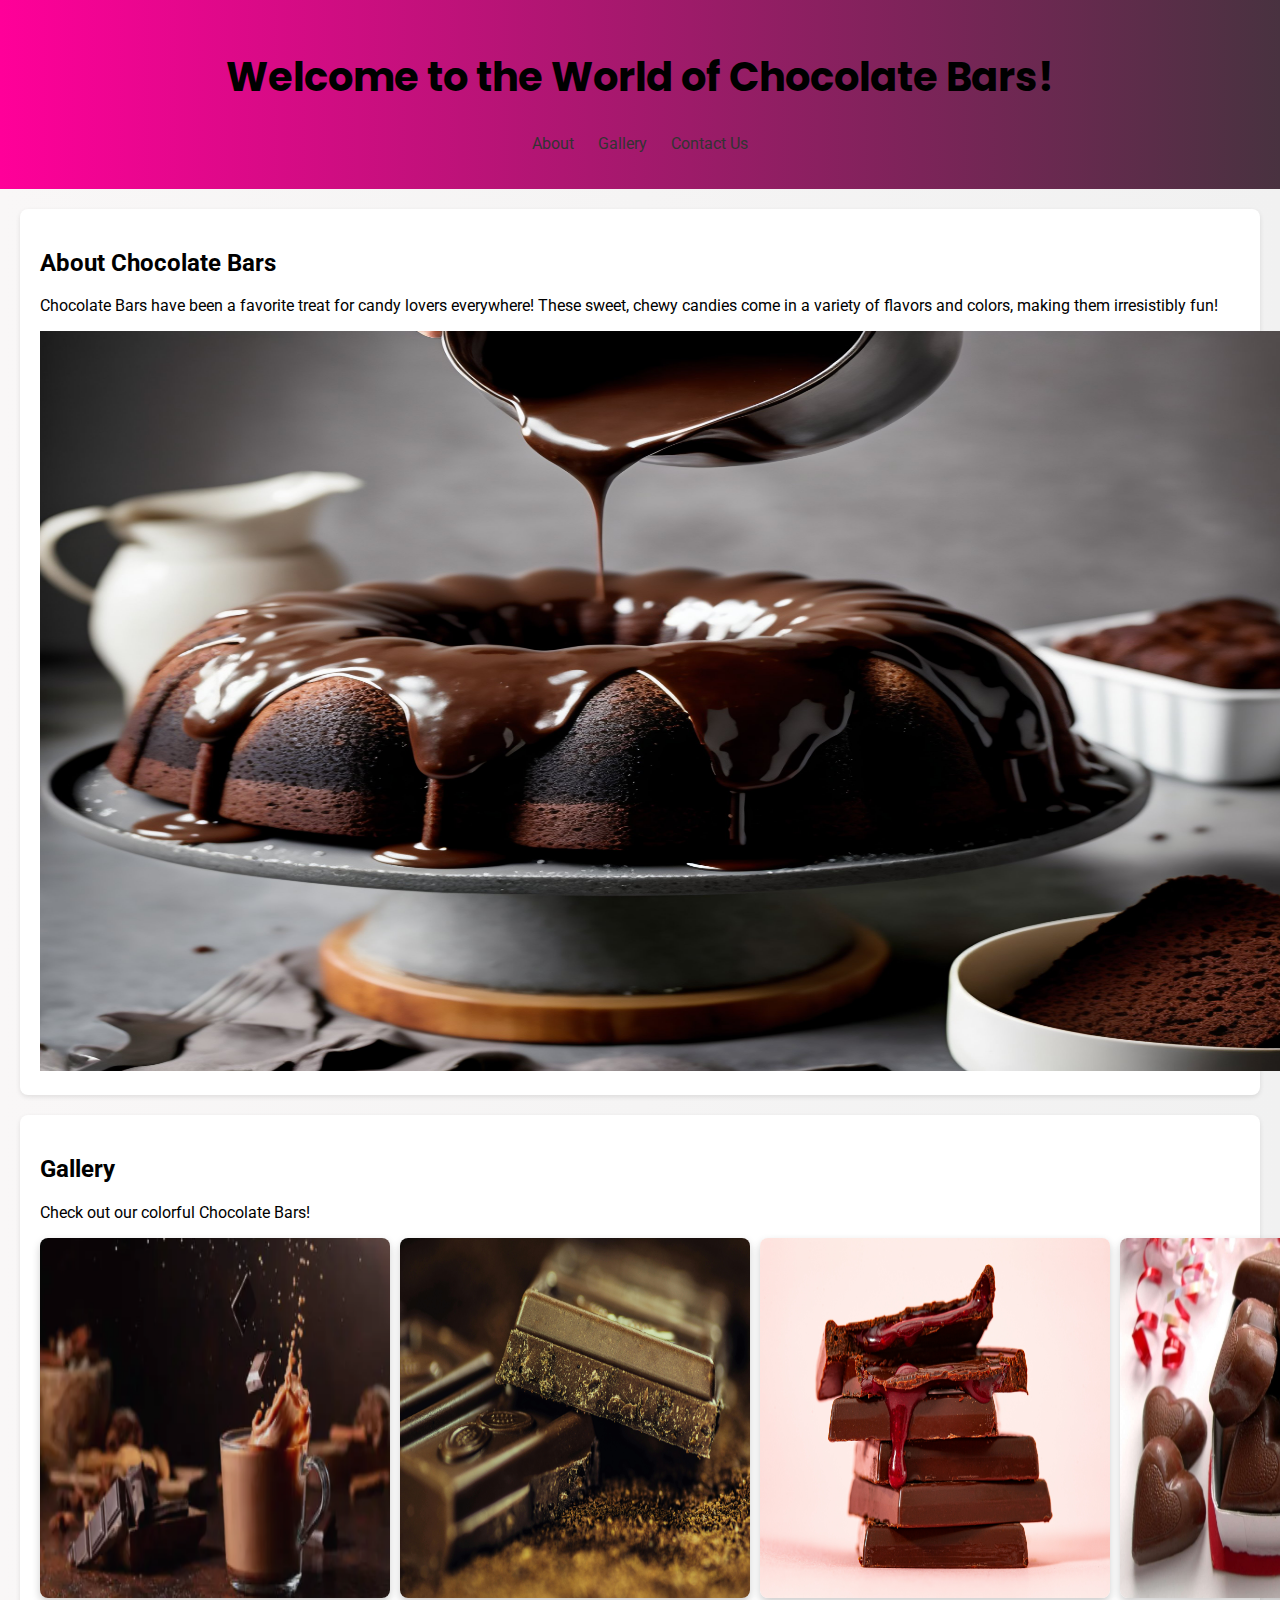
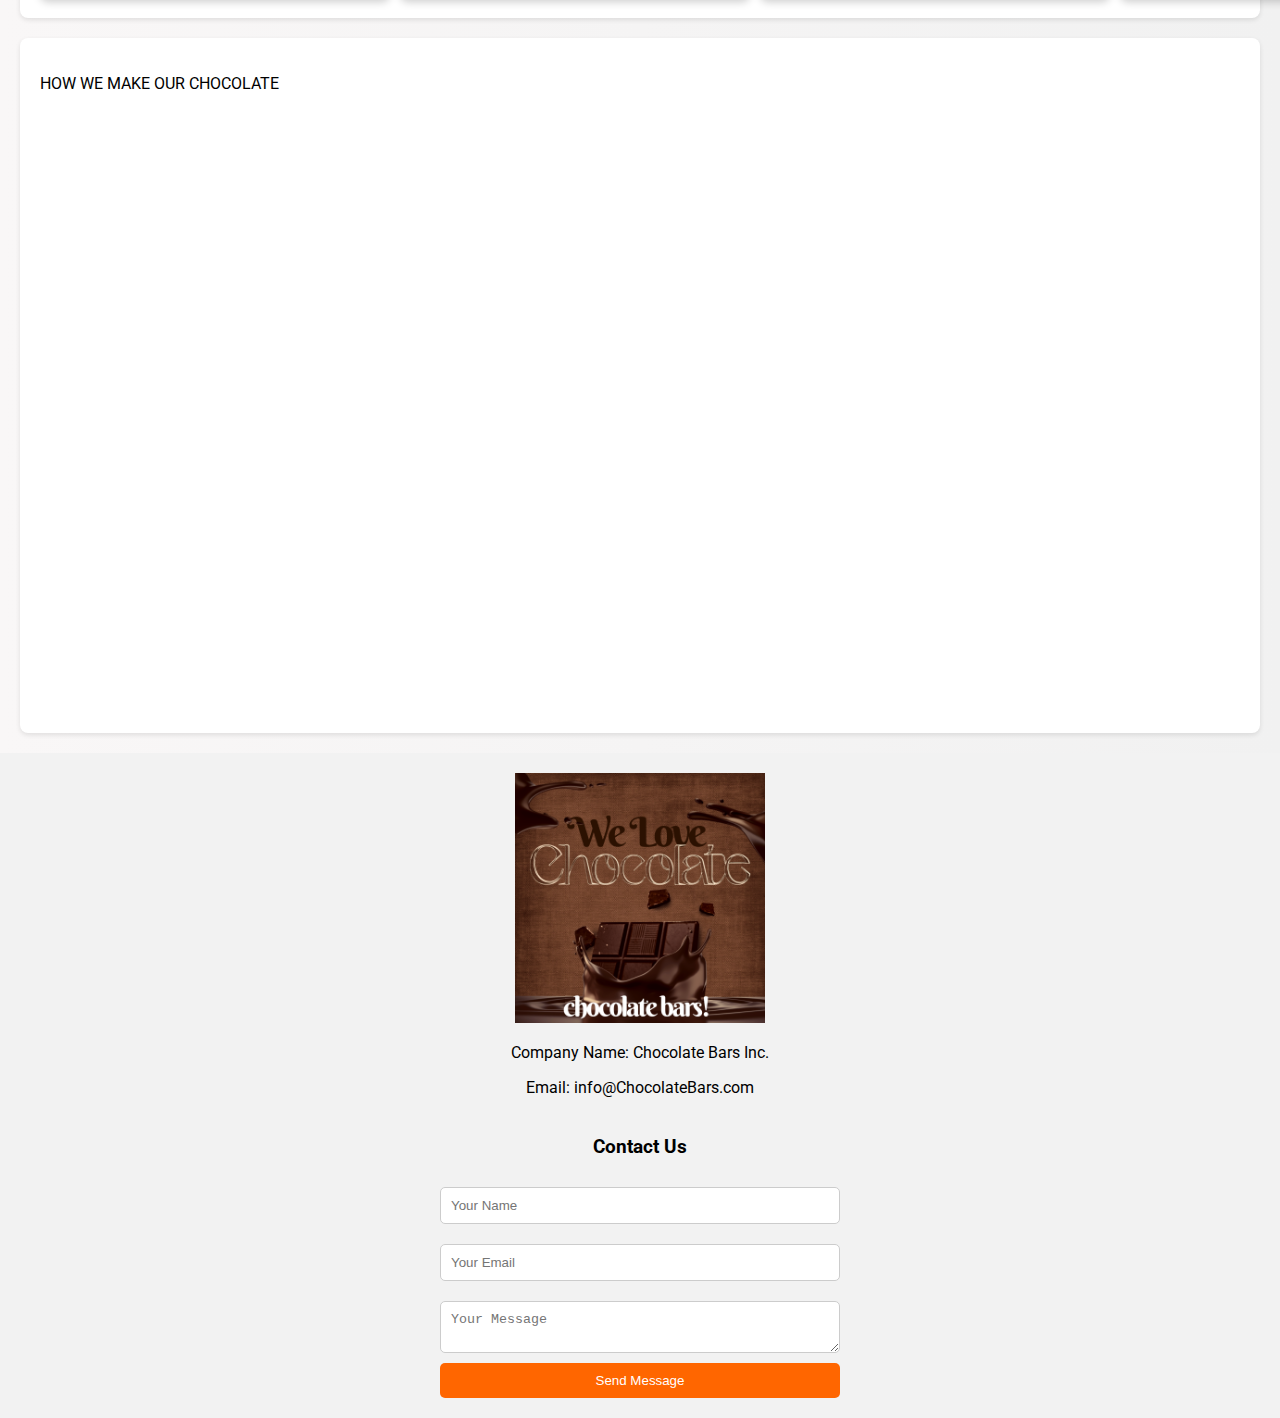
<file: 2 Assignment 2/Index.html>
<!DOCTYPE html>
<html lang="en" xmlns="http://www.w3.org/1999/html">
<head>
    <meta charset="UTF-8">
    <meta name="viewport" content="width=device-width, initial-scale=1.0">
    <meta name="description" content="Welcome to the sweetest place for Chocolate Bars!!">
    <meta name="keywords" content="Chocolate Bars!, Candy, Sweet, Treats">
    <title>How Sweet Is This -Chocolate Bars</title>
    <link rel="stylesheet" href="Style.css">
    <link href="https://fonts.googleapis.com/css2?family=Roboto:wght@400;700&family=Poppins:wght@300&display=swap" rel="stylesheet">
</head>
<body>
<header>
    <h1>Welcome to the World of Chocolate Bars!</h1>
    <nav>
        <ul>
            <li><a href="#about">About</a></li>
            <li><a href="#gallery">Gallery</a></li>
            <li><a href="#contact">Contact Us</a></li>
        </ul>
    </nav>
</header>

<section id="about">
    <h2>About Chocolate Bars</h2>
    <p>Chocolate Bars have been a favorite treat for candy lovers everywhere! These sweet, chewy candies come in a variety of flavors and colors, making them irresistibly fun!</p>
    <img src="Img/p4.jpg" alt="Chocolate Bars" class="chocolate-bar-img" />

</section>
<section id="gallery">
    <h2>Gallery</h2>
    <p>Check out our colorful Chocolate Bars!</p>
    <div class="gallery">
        <img src="Img/p3.png" alt="Number 1 Chocolate Bars" />
        <img src="Img/p2.jpg" alt="Number 2 Chocolate Bars" />
        <img src="Img/p1.jpg" alt="Number 3 Chocolate Bars" />
        <img src="Img/p5.jpeg" alt="Number 4 Chocolate Bars" />

    </div>
</section>
<section>
    <p>HOW WE MAKE OUR CHOCOLATE</p>
    <iframe width="1430" height="600" src="https://www.youtube.com/embed/DISjdfkSjc8?si=8TAmsdQ_Ic9886gP" title="YouTube video player" frameborder="0" allow="accelerometer; autoplay; clipboard-write; encrypted-media; gyroscope; picture-in-picture; web-share" referrerpolicy="strict-origin-when-cross-origin" allowfullscreen></iframe>
</section>



<footer>
    <div class="footer-content">
        <img src="Img/logo.png" alt="Company Logo" class="logo">
        <p>Company Name: Chocolate Bars Inc.</p>
        <p>Email: info@ChocolateBars.com</p>
    </div>
    <form id="contact" action="#" method="post">
        <h3>Contact Us</h3>
        <input type="text" placeholder="Your Name" required>
        <input type="email" placeholder="Your Email" required>
        <textarea placeholder="Your Message" required></textarea>
        <button type="submit">Send Message</button>
    </form>
</footer>
</body>
</html>
</file>
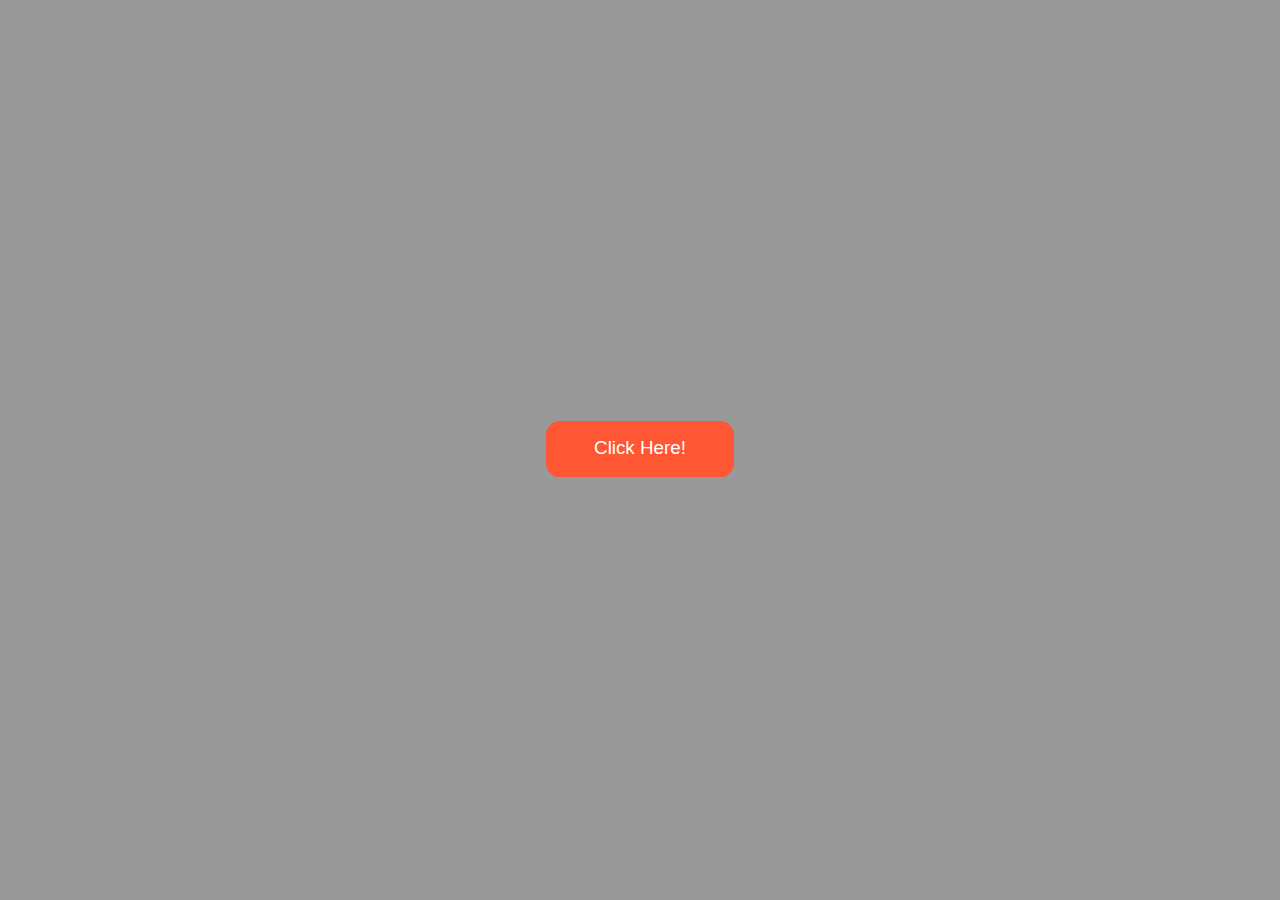
<file: 2 lab 3/index.html>
<!DOCTYPE html>
<html lang="en">
<head>
    <meta charset="UTF-8"> <!-- Defines the character encoding for the document -->
    <meta name="viewport" content="width=device-width, initial-scale=1.0"> <!-- Sets the viewport for mobile responsiveness -->
    <title>SVG Button </title> <!-- Title of the webpage -->
    <link rel="stylesheet" href="style.css"> <!-- Link to the external CSS file for styling -->
</head>
<body>

<div class="button-container"> <!-- Container to help center the button -->
    <!-- SVG Button -->
    <button class="svg-button" onclick="alert('Button clicked!')"> <!-- Button with alert on click -->
        <!-- SVG code here -->
        <svg xmlns="http://www.w3.org/2000/svg" viewBox="0 0 200 60"> <!-- Correct viewBox syntax -->
            <rect width="200" height="60" rx="15" fill="#FF5733" /> <!-- Rectangle for background with rounded corners -->
            <text x="50%" y="50%" font-size="20" fill="white" text-anchor="middle" alignment-baseline="middle"> <!-- Centered text -->
                Click Here!
            </text>
        </svg>
    </button>
</div>

</body>
</html>
</file>
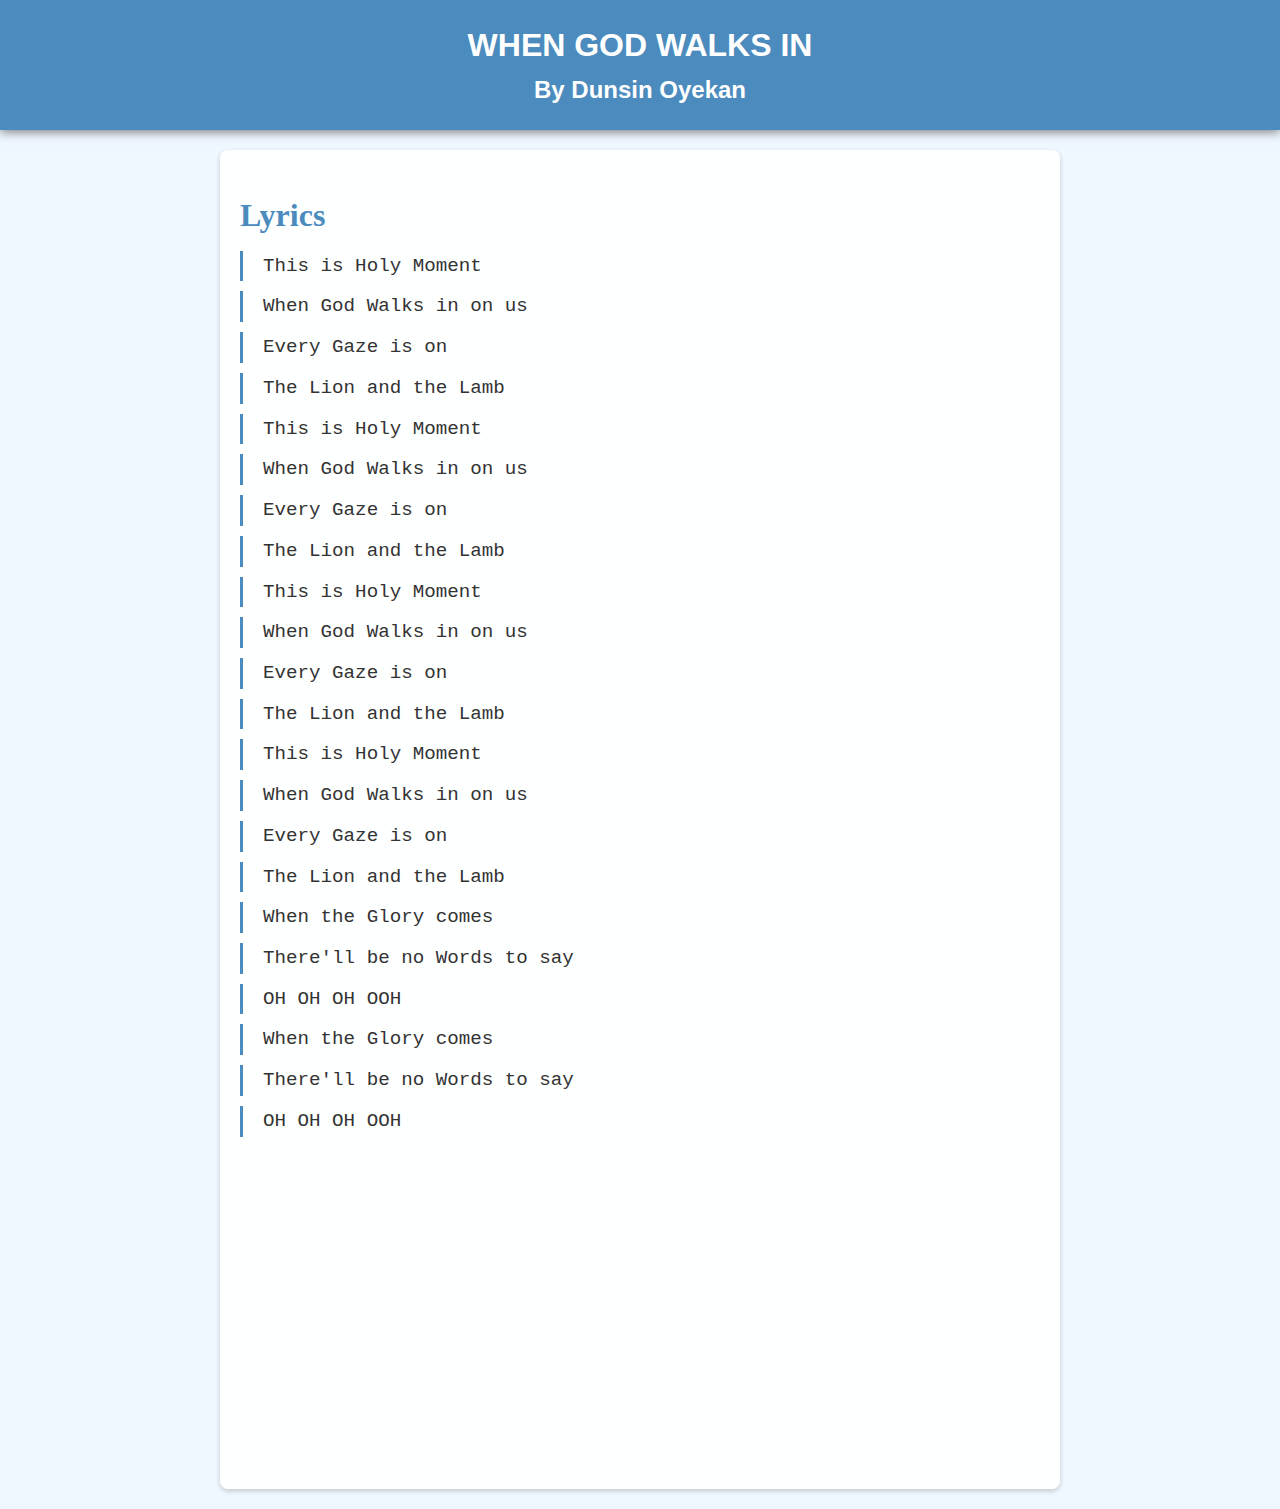
<file: Assignment1/index.html>
<!DOCTYPE html>
<html lang="en">
<head>
    <meta charset="UTF-8">
    <meta name="viewport" content="width=device-width, initial-scale=1.0">
    <title>WHEN GOD WALKS IN</title>
    <link rel="stylesheet" href="style.css">
    <meta name="description" content="my favorite song by Dunsin Oyekan: WHEN GOD WALKS IN">
    <meta name="keywords" content="WHEN GOD WALKS IN, by Dunsin Oyekan">
</head>
<body>
<header>
    <h1>WHEN GOD WALKS IN</h1>
    <h2>By Dunsin Oyekan</h2>
</header>
<main>
    <section id="lyrics">
        <h3>Lyrics</h3>
        <p>This is Holy Moment</p>
        <p>   When God Walks in on us</p>
        <p> Every Gaze is on</p>
        <p> The Lion and the Lamb</p>
        <p> This is Holy Moment</p>
        <p> When God Walks in on us</p>
        <p>   Every Gaze is on</p>
        <p> The Lion and the Lamb</p>
        <p>   This is Holy Moment</p>
        <p> When God Walks in on us</p>
        <p> Every Gaze is on</p>
        <p> The Lion and the Lamb</p>
        <p> This is Holy Moment</p>
        <p> When God Walks in on us</p>
        <p> Every Gaze is on</p>
        <p> The Lion and the Lamb</p>
        <p> When the Glory comes</p>
        <p> There'll be no Words to say</p>
        <p> OH OH OH OOH</p>
        <p> When the Glory comes</p>
        <p> There'll be no Words to say</p>
        <p> OH OH OH OOH</p>
    </section>
    <section>
        <iframe width="560" height="315" src="https://www.youtube.com/embed/UbxHRQxKMqc?si=mRYCFZfQKtBGcNvT" title="YouTube video player" frameborder="0" allow="accelerometer; autoplay; clipboard-write; encrypted-media; gyroscope; picture-in-picture; web-share" referrerpolicy="strict-origin-when-cross-origin" allowfullscreen></iframe>
    </section>
</main>
</body>

</html>
</file>
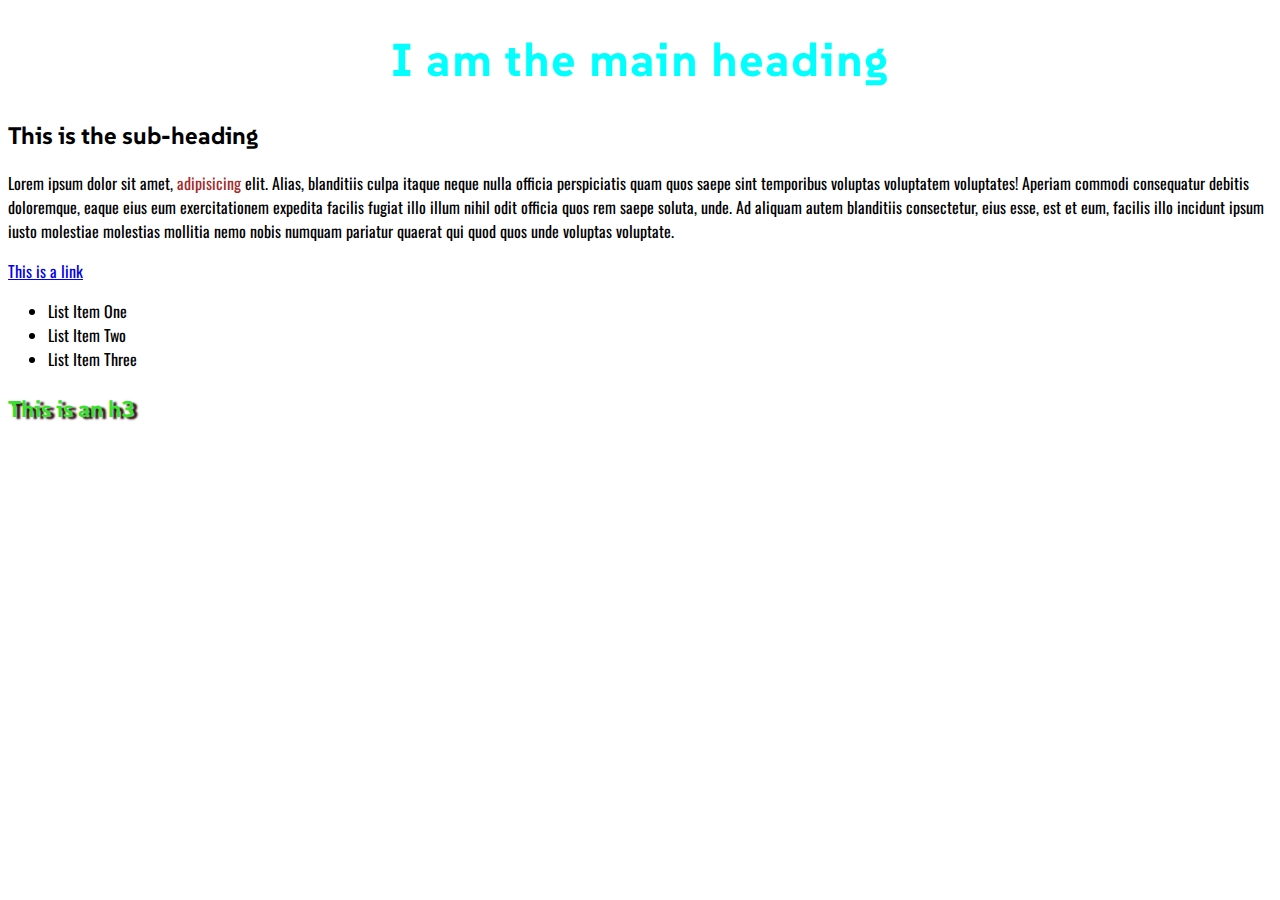
<file: lab-2/index.html>
<!doctype html>
<html lang="en">
  <head>
    <!--
    If in pairs add names here
    -->
    <meta charset="utf-8">
    <meta name="viewport" content="width=device-width, initial-scale=1">
    <meta name="description" content="This is the HTML for Lab Two">
    <title>Lab Two</title>
    <meta name="robots" content="noindex, nofollow">
    <!-- Step one -->
    <link rel="preconnect" href="https://fonts.googleapis.com">
    <link rel="preconnect" href="https://fonts.gstatic.com" crossorigin>
    <link href="https://fonts.googleapis.com/css2?family=SUSE:wght@100..800&display=swap" rel="stylesheet">

    <link rel="preconnect" href="https://fonts.googleapis.com">
<link rel="preconnect" href="https://fonts.gstatic.com" crossorigin>
<link href="https://fonts.googleapis.com/css2?family=Oswald:wght@200..700&family=SUSE:wght@100..800&display=swap" rel="stylesheet">
    <link rel="stylesheet" href="./css/style.css">
  </head>
  <body>
    <!-- Step two & three -->
    <h1>I am the main heading</h1>
    <h2>This is the sub-heading</h2>
    <!-- Step four & five -->
    <p>Lorem ipsum dolor sit amet, <span> adipisicing</span> elit. Alias, blanditiis culpa itaque neque nulla officia perspiciatis quam quos saepe sint temporibus voluptas voluptatem voluptates! Aperiam commodi consequatur debitis doloremque, eaque eius eum exercitationem expedita facilis fugiat illo illum nihil odit officia quos rem saepe soluta, unde. Ad aliquam autem blanditiis consectetur, eius esse, est et eum, facilis illo incidunt ipsum iusto molestiae molestias mollitia nemo nobis numquam pariatur quaerat qui quod quos unde voluptas voluptate.</p>
    <a href="#">This is a link</a>
    <ul>
      <li>List Item One</li>
      <li>List Item Two</li>
      <li>List Item Three</li>
    </ul>
    <!-- Step six -->
    <h3>This is an h3</h3>
  </body>
</html>
</file>
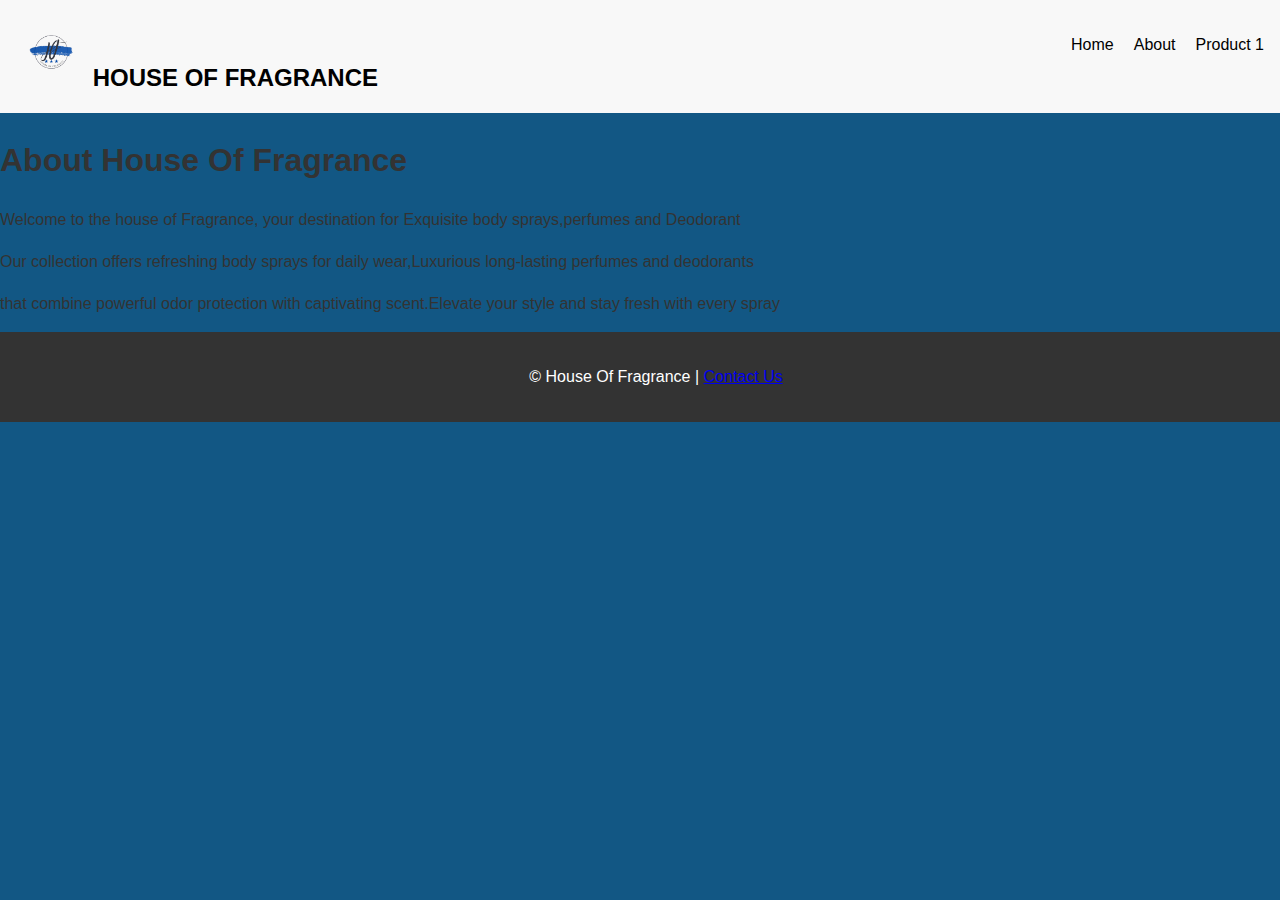
<file: project_2/About.html>
<!DOCTYPE html>
<html lang="en">
<head>
    <meta charset="UTF-8">
    <meta name="viewport" content="width=device-width, initial-scale=1.0">
    <title>About Us - EcoBottle</title>
    <link rel="stylesheet" href="Styles.css">
</head>
<body>
<header>
    <div class="logo">
        <img src="Img/logo.png" alt="HOUSE OF FRAGRANCE Logo" style="height: 70px;"> <!-- Adjust the height as needed -->
        HOUSE OF FRAGRANCE
    </div>
    <nav>
        <ul>
            <li><a href="index.html">Home</a></li>
            <li><a href="About.html">About</a></li>
            <li><a href="Product1.html">Product 1</a></li>
        </ul>
    </nav>
</header>

<main>
    <h1>About House Of Fragrance</h1>
    <p>Welcome to the house of Fragrance, your destination for Exquisite body sprays,perfumes and Deodorant</p>
    <p>Our collection offers refreshing body sprays for daily wear,Luxurious long-lasting perfumes and deodorants</p>
    <p>that combine powerful odor protection with captivating scent.Elevate your style and stay fresh with every spray</p>
</main>

<footer>
    <p>&copy; House Of Fragrance | <a href="Contact.html">Contact Us</a></p>
</footer>
</body>
</html>
</file>
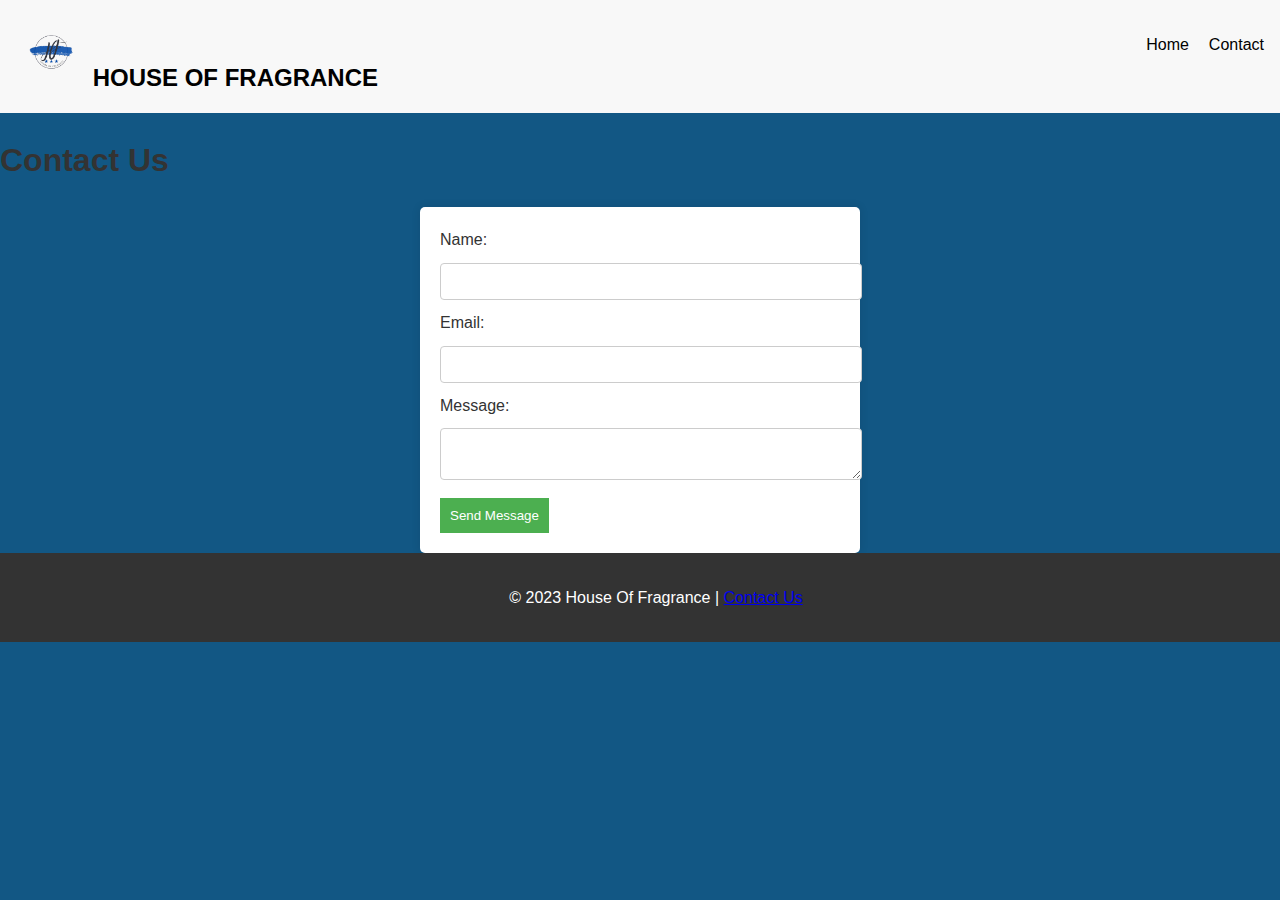
<file: project_2/Contact.html>
<!DOCTYPE html>
<html lang="en">
<head>
    <meta charset="UTF-8">
    <meta name="viewport" content="width=device-width, initial-scale=1.0">
    <title>Contact Us -HOUSE OF FRAGRANCE</title>
    <link rel="stylesheet" href="Styles.css">
</head>
<body>
<header>
    <div class="logo">
        <img src="Img/logo.png" alt="HOUSE OF FRAGRANCE Logo" style="height: 70px;"> <!-- Adjust the height as needed -->
        HOUSE OF FRAGRANCE
    </div>
    <nav>
        <ul>
            <li><a href="index.html">Home</a></li>
            <li><a href="Contact.html">Contact</a></li>
        </ul>
    </nav>
</header>

<main>
    <h1>Contact Us</h1>
    <form>
        <label for="name">Name:</label>
        <input type="text" id="name" required>
        <label for="email">Email:</label>
        <input type="email" id="email" required>
        <label for="message">Message:</label>
        <textarea id="message" required></textarea>
        <button type="submit">Send Message</button>
    </form>
</main>

<footer>
    <p>&copy; 2023 House Of Fragrance | <a href="Contact.html">Contact Us</a></p>
</footer>
</body>
</html>
</file>
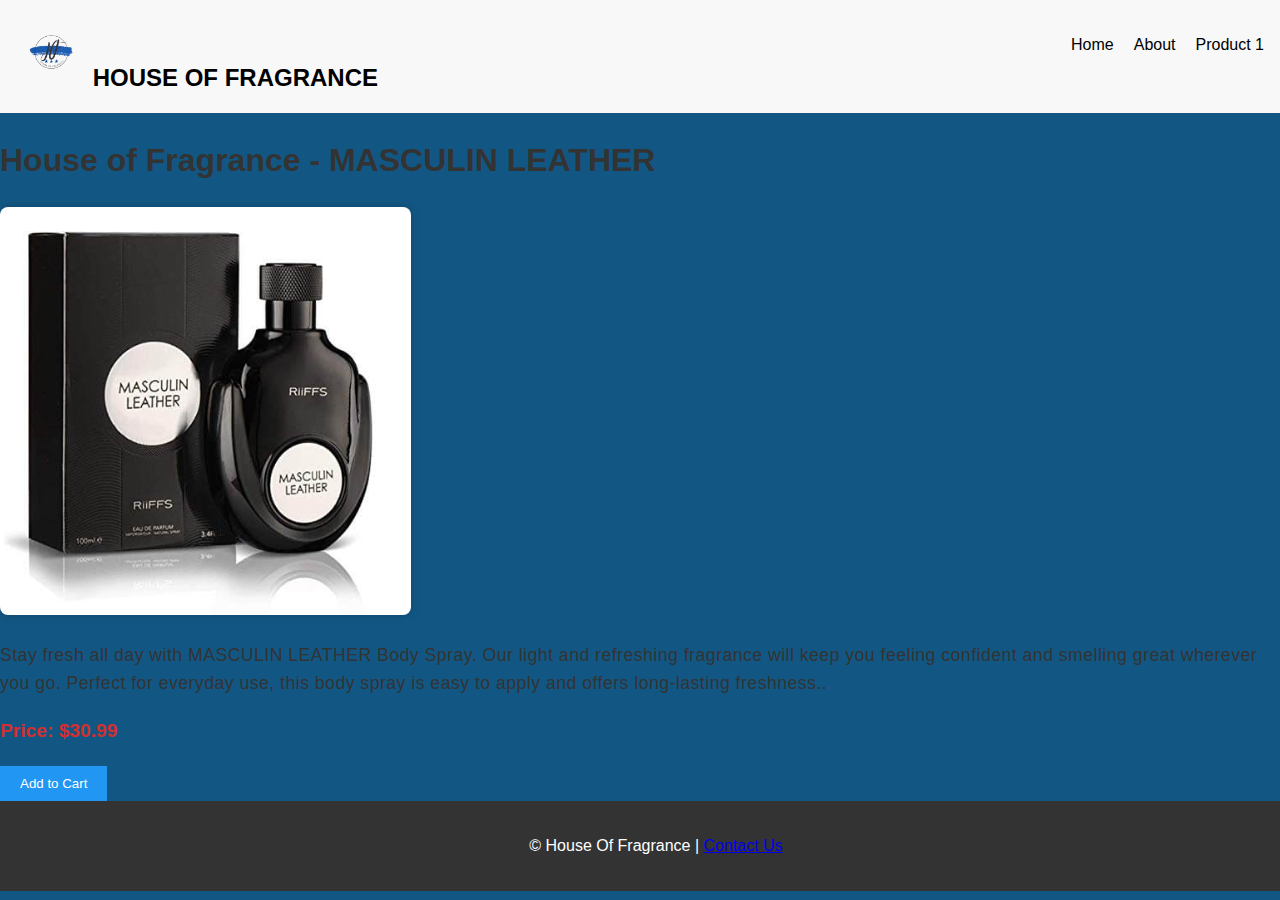
<file: project_2/Product1.html>
<!DOCTYPE html>
<html lang="en">
<head>
    <meta charset="UTF-8">
    <meta name="viewport" content="width=device-width, initial-scale=1.0">
    <title>Product 1 -HOUSE OF FRAGRANCE</title>
    <link rel="stylesheet" href="Styles.css">
</head>
<body>
<header>
    <div class="logo">
        <img src="Img/logo.png" alt="HOUSE OF FRAGRANCE Logo" style="height: 70px;"> <!-- Adjust the height as needed -->
        HOUSE OF FRAGRANCE
    </div>
    <nav>
        <ul>
            <li><a href="index.html">Home</a></li>
            <li><a href="About.html">About</a></li>
            <li><a href="Product1.html">Product 1</a></li>
        </ul>
    </nav>
</header>

<main>
    <h1>House of Fragrance - MASCULIN LEATHER</h1>
    <img src="Img/p1.jpeg" alt="House of Fragrance MASCULIN LEATHER" class="product-image">
    <p class="description">Stay fresh all day with MASCULIN LEATHER Body Spray. Our light and refreshing fragrance will keep you feeling confident and smelling great wherever you go. Perfect for everyday use, this body spray is easy to apply and offers long-lasting freshness..</p>
    <p class="price">Price: $30.99</p>
    <button class="add-to-cart">Add to Cart</button>

</main>

<footer>
    <p>&copy; House Of Fragrance | <a href="Contact.html">Contact Us</a></p>
</footer>
</body>
</html>
</file>
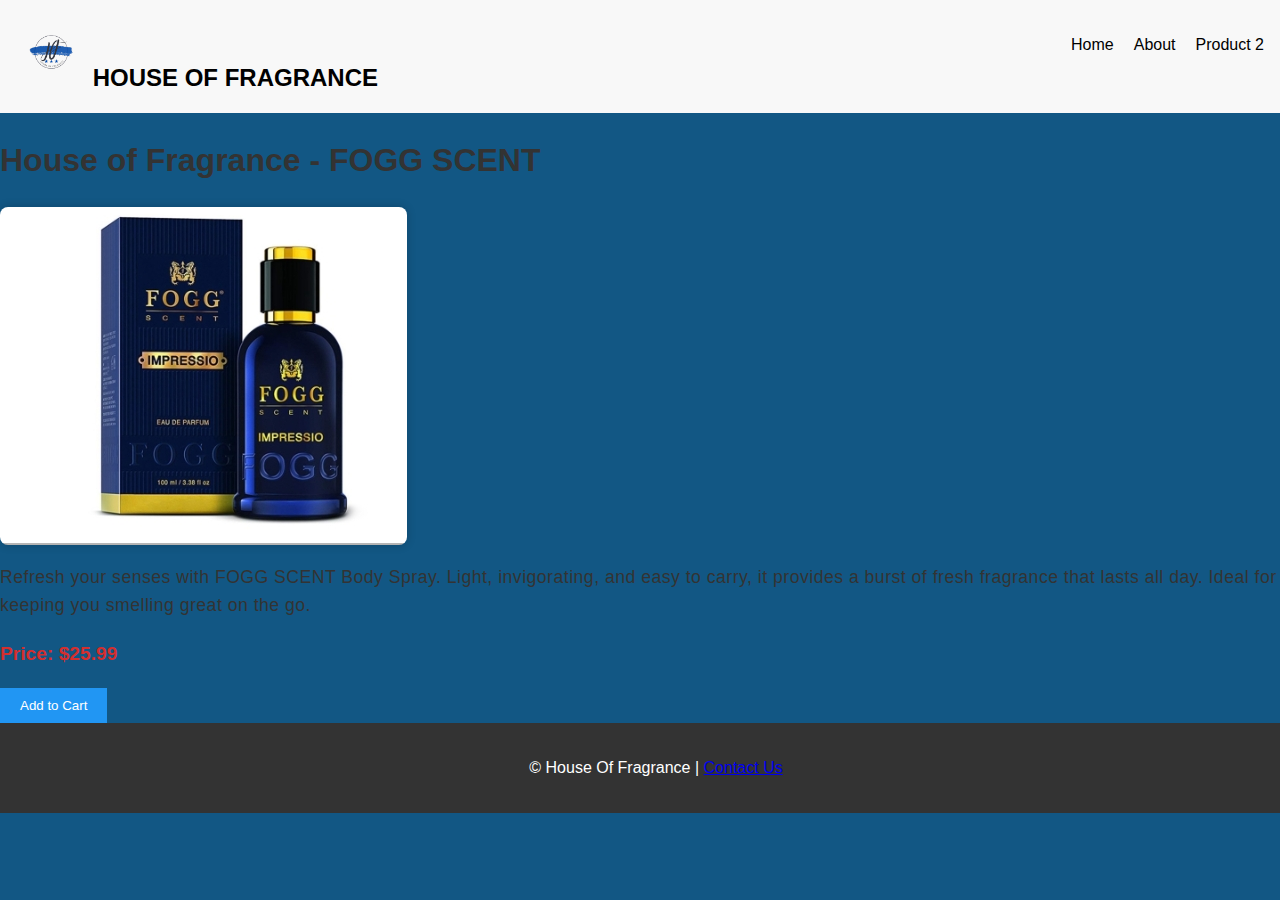
<file: project_2/Product2.html>
<html lang="en">
<head>
    <meta charset="UTF-8">
    <meta name="viewport" content="width=device-width, initial-scale=1.0">
    <title>Product 2 -HOUSE OF FRAGRANCE</title>
    <link rel="stylesheet" href="Styles.css">
</head>
<body>
<header>
    <div class="logo">
        <img src="Img/logo.png" alt="HOUSE OF FRAGRANCE Logo" style="height: 70px;"> <!-- Adjust the height as needed -->
        HOUSE OF FRAGRANCE
    </div>
    <nav>
        <ul>
            <li><a href="index.html">Home</a></li>
            <li><a href="About.html">About</a></li>
            <li><a href="Product2.html">Product 2</a></li>
        </ul>
    </nav>
</header>
<main>
    <h1>House of Fragrance - FOGG SCENT</h1>
    <img src="Img/p2.jpeg" alt="House of Fragrance - FOGG SCENT" class="product-image">
    <p class="description">Refresh your senses with FOGG SCENT Body Spray. Light, invigorating, and easy to carry, it provides a burst of fresh fragrance that lasts all day. Ideal for keeping you smelling great on the go.</p>
    <p class="price">Price: $25.99</p>
    <button class="add-to-cart">Add to Cart</button>
</main>

<footer>
    <p>&copy; House Of Fragrance | <a href="Contact.html">Contact Us</a></p>
</footer>
</body>
</html>
</file>
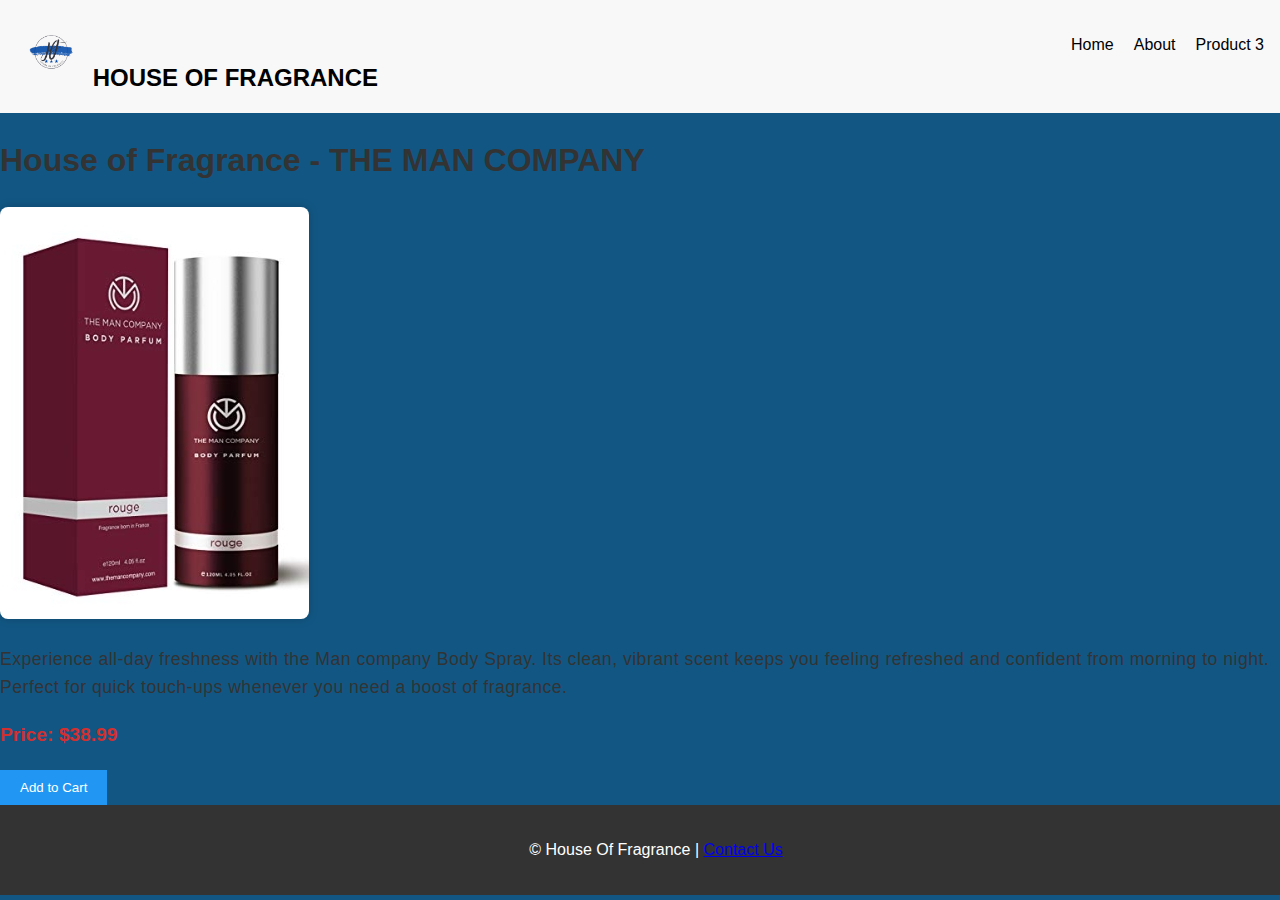
<file: project_2/Product3.html>
<!DOCTYPE html>
<html lang="en">
<head>
    <meta charset="UTF-8">
    <meta name="viewport" content="width=device-width, initial-scale=1.0">
    <title>Product 3 - HOUSE OF FRAGRANCE</title>
    <link rel="stylesheet" href="Styles.css">
</head>
<body>
<header>
    <div class="logo">
        <img src="Img/logo.png" alt="HOUSE OF FRAGRANCE Logo" style="height: 70px;"> <!-- Adjust the height as needed -->
        HOUSE OF FRAGRANCE
    </div>
    <nav>
        <ul>
            <li><a href="index.html">Home</a></li>
            <li><a href="About.html">About</a></li>
            <li><a href="Product3.html">Product 3</a></li>
        </ul>
    </nav>
</header>

<main>
    <h1>House of Fragrance - THE MAN COMPANY</h1>
    <img src="Img/p3.jpeg" alt="House of Fragrance - THE MAN COMPANY" class="product-image">
    <p class="description">Experience all-day freshness with the Man company Body Spray. Its clean, vibrant scent keeps you feeling refreshed and confident from morning to night. Perfect for quick touch-ups whenever you need a boost of fragrance.</p>
    <p class="price">Price: $38.99</p>
    <button class="add-to-cart">Add to Cart</button>
</main>

<footer>
    <p>&copy; House Of Fragrance | <a href="Contact.html">Contact Us</a></p>
</footer>
</body>
</html>
</file>
<file: 2 Assignment 2/Style.css>
* {
    box-sizing: border-box;
}

body {
    font-family: 'Roboto', sans-serif;
    margin: 0;
    padding: 0;
    background: linear-gradient(to right, #f9f7f7, #f1f1f1);
}

header {
    background: linear-gradient(to right, #ff0099, #493240); /* Gradient from pink to dark purple */
    padding: 20px;
    text-align: center;
}

h1 {
    font-family: 'Poppins', sans-serif;
    font-size: 2.5em;
}

nav ul {
    list-style-type: none;
    padding: 0;
}

nav ul li {
    display: inline;
    margin: 0 10px;
}

nav ul li a {
    text-decoration: none;
    color: #333;
}

section {
    padding: 20px;
    margin: 20px;
    background-color: #fff;
    border-radius: 8px;
    box-shadow: 0 2px 5px rgba(0, 0, 0, 0.1);
}
.chocolate-bar-img {
    width: 1430px;   /* Set the width of the image */
    height: 740px;   /* Set the height of the image */
}

.gallery {
    display: flex;
    gap: 10px;
}

.gallery img {
    width:100%;       /* Makes each image take up 80% of the container's width */
    max-width: 350px; /* Optional: Prevents the image from becoming too large */
    height: 360px;     /* Maintains aspect ratio */
    border-radius: 8px;
    box-shadow: 0 4px 8px rgba(0, 0, 0, 0.2);
}


.gallery img:hover {
    transform: scale(1.05);
}
.youtube-video {
    width: 700%;  /* Makes the video responsive */
    max-width: 800px;  /* Maximum width of the video */
    height: 570px;  /* Height of the video */
    border: none;  /* Removes any border around the iframe */
}


footer {
    background-color: #f2f2f2;
    padding: 20px;
    text-align: center;
    margin-top: 20px;
    position: relative;
}

.footer-content {
    margin-bottom: 20px;
}

.logo {
    max-width: 600px;
    width: 250px;  /* Set the width to 200px */
    height: 250px;  /* Maintain aspect ratio (adjust height automatically) */
}

footer form {
    display: flex;
    flex-direction: column;
    max-width: 400px;
    margin: 0 auto;
}

footer input, footer textarea {
    padding: 10px;
    margin: 10px 0;
    border: 1px solid #ccc;
    border-radius: 5px;
}

footer button {
    padding: 10px;
    background-color: #ff6600;
    color: white;
    border: none;
    border-radius: 5px;
    cursor: pointer;
}

footer button:hover {
    background-color: #ff8100;
}

@media (max-width: 600px) {
    nav ul li {
        display: block;
    }
    .gallery {
        flex-direction: column;
    }

    .gallery img {
        width: auto;
    }

}
</file>
<file: 2 lab 3/style.css>
* {
    box-sizing: border-box; /* Include padding and border in element’s total width and height */
}

body {
    display: flex; /* Enable Flexbox layout */
    justify-content: center; /* Center items horizontally */
    align-items: center; /* Center items vertically */
    height: 100vh; /* Full viewport height */
    margin: 0; /* Remove default margin */
    background-color: #999999; /* Light gray background */
}

.button-container {
    display: flex; /* Make container a flex container */
    justify-content: center; /* Center button horizontally within the container */
}

.svg-button {
    width: 200px; /* Set button width */
    height: 60px; /* Set button height */
    cursor: pointer; /* Change cursor to pointer */
    transition: transform 0.3s ease; /* Smooth transformation */
    border: none; /* Remove border from button */
    background: none; /* Remove default button background */
}

.svg-button:hover {
    transform: scale(1.1); /* Enlarge button slightly on hover */
}
</file>
<file: lab-2/css/style.css>
/** Step one **/
h1, h2, h3, h4, h5, h6{
    font-family: "SUSE", sans-serif;
}

/** Step two **/

h1{
    font-size: 46px;
    letter-spacing: 1.85px;
    text-align: center;
    color: aqua;
}

/** Step three **/
p, a, li{
    font-family: "Oswald", sans-serif;
}

/** Step four **/
p span{
    color: brown;
}

/** Step five **/
h3{
    font-size: 23px;
    color: rgb(55, 226, 43);
    text-shadow: 4px 2px 2px hsl(0, 73%, 9%);
}

/** Step six **/
</file>
<file: project_2/Styles.css>
body {
    font-family: 'Roboto', sans-serif;
    margin: 0;
    padding: 0;
    line-height: 1.6;
    background-color:#125784;
    color: #333;
}

header {
    background-color:#f8f8f8; /* Dark Green */
    color: black;
    padding: 1rem;
    display: flex;
    justify-content: space-between;
}

header .logo {
    font-size: 1.5rem;
    font-weight: bold;
}

nav ul {
    list-style: none;
    display: flex;
}
nav ul li {
    margin-left: 20px;
}

nav ul li a {
    color: black;
    text-decoration: none;
    transition: color 0.3s;
}

nav ul li a:hover {
    color: #D32F2F; /* Red */
}

.main {
    text-align: center;
}

.hero {
    background-image: url('images/hero-image.jpg'); /* Add path to your hero image */
    background-size: cover;
    padding: 50px;
    color: white;
    text-align: center;
}
.cta-button {
    background-color: #D32F2F; /* Red */
    color: white;
    padding: 10px 20px;
    border: none;
    cursor: pointer;
    transition: background-color 0.3s;
}

.cta-button:hover {
    background-color: #999999; /* Darker Red */
}

footer {
    background-color: #333;
    color: white;
    text-align: center;
    padding: 1rem;
    position: relative;
    bottom: 0;
    width: 100%;
}
form {
    max-width: 400px;
    margin: auto;
    background: #fff;
    padding: 20px;
    border-radius: 5px;
    box-shadow: 0 0 10px rgba(0, 0, 0, 0.1);
}

form input,
form textarea {
    width: 100%;
    padding: 10px;
    margin: 10px 0;
    border: 1px solid #ccc;
    border-radius: 4px;
}

form button {
    background-color: #4CAF50; /* Green */
    color: white;
    border: none;
    cursor: pointer;
    padding: 10px;
    transition: background-color 0.3s;
}

form button:hover {
    background-color: #388E3C; /* Darker Green */
}
.product-image {
    max-width: 100%;
    height: auto;
    border-radius: 8px;
    box-shadow: 0 0 10px rgba(0, 0, 0, 0.2);
}

.description {
    font-size: 1.1rem;
    letter-spacing: 0.5px;
}

.price {
    font-weight: bold;
    font-size: 1.2rem;
    color: #D32F2F; /* Red */
}

.add-to-cart {
    background-color: #2196F3; /* Blue */
    color: white;
    padding: 10px 20px;
    border: none;
    cursor: pointer;
}
.add-to-cart:hover {
    background-color: #1976D2; /* Darker Blue */
}

/* Responsive Styles */
@media (max-width: 600px) {
    header {
        flex-direction: column;
        align-items: center;
    }

    nav ul {
        flex-direction: column;
        align-items: center;
    }

    nav ul li {
        margin: 5px 0;
    }
}
</file>
<file: Assignment1/style.css>
/* Reset some default styles */
body, h1, h2, h3, p {
    margin: 0;
    padding: 0;
}

/* Page background and general text styles */
body {
    font-family: 'Arial', sans-serif; /* Use a sans-serif font as the primary */
    background-color: #f0f8ff; /* Light blue background to evoke calmness */
    color: #333; /* Dark text for better contrast */
    line-height: 1.6; /* Improved readability */
}

/* Header styles */
header {
    text-align: center;
    padding: 20px;
    background-color: #4b8bbe; /* Blue color reflecting the calmness theme */
    color: white; /* White text for contrast */
    box-shadow: 0 2px 10px rgba(0, 0, 0, 0.5); /* Shadow for depth */
}

/* Main section styles */
main {
    max-width: 800px;
    margin: 20px auto; /* Centering the content */
    padding: 20px;
    background-color: rgba(255, 255, 255, 0.9); /* Slightly transparent white background */
    border-radius: 8px; /* Rounded corners */
    box-shadow: 0 2px 5px rgba(0, 0, 0, 0.2); /* Soft shadow */
}

/* Lyrics section styles */
#lyrics {
    margin-top: 20px;
}

/* Styling for h3 in lyrics section */
#lyrics h3 {
    font-family: 'Georgia', serif; /* Use a serif font for contrast */
    font-size: 2em; /* Larger size for emphasis */
    color: #4b8bbe; /* Consistent blue color */
    margin-bottom: 10px;
}

/* Paragraph styling for lyrics */
#lyrics p {
    font-family: 'Courier New', monospace; /* Monospace font for lyric text */
    font-size: 1.2em; /* Slightly larger for readability */
    margin: 10px 0; /* Spacing between lines */
    padding-left: 20px; /* Indentation for style */
    border-left: 3px solid #4b8bbe; /* Left border to frame the lyrics */
}



/* Footer styles */
footer {
    text-align: center; /* Centered text */
    font-size: 0.8em; /* Smaller font for footer */
    margin-top: 20px; /* Space above footer */
    color: #666; /* Lighter gray for contrast */
}
</file>
